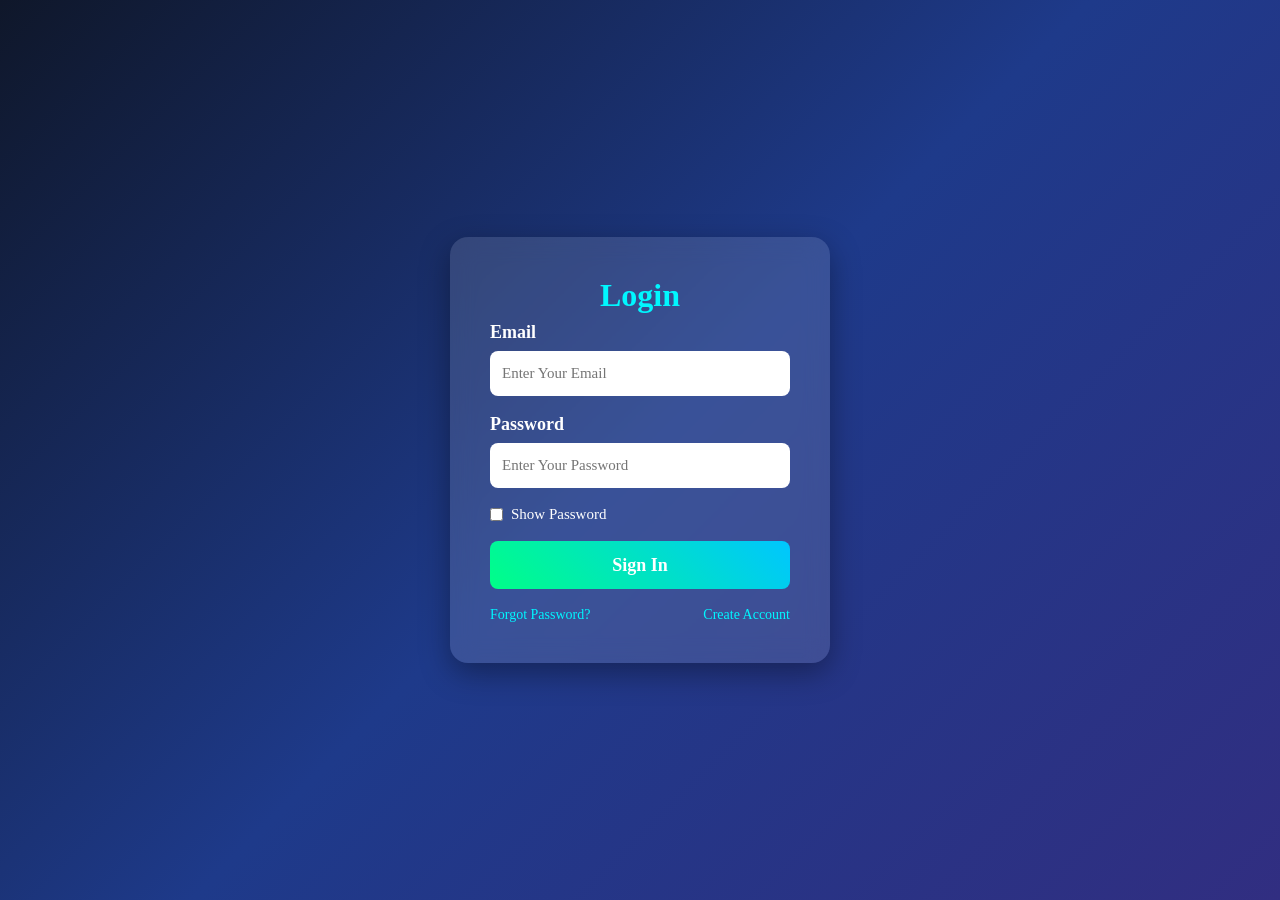
<file: HTML/About.html>
<!DOCTYPE html>
<html lang="en">
<head>
<meta charset="UTF-8">
<meta name="viewport" content="width=device-width, initial-scale=1.0">
<title>Login Form</title>
<link rel="stylesheet" href="../CSS/about.css">
</head>

<body class="about_body">

<div class="form">

    <h2>Login</h2>
    
    <div class="form_menu">
        <label for="username">Email</label>
        <input type="email" id="username" placeholder="Enter your email">
    </div>

    <div class="form_menu">
        <label for="password">Password</label>
        <input type="password" id="password" placeholder="Enter your password">
    </div>

    <div class="form_check">
        <input type="checkbox" id="show">
        <label for="show">Show Password</label>
    </div>
    <div class="form_menu">
        <button>Sign In</button>
        <div class="animation_button"></div>
    </div>

    <div class="extra_links">
        <a href="#">Forgot Password?</a>
        <a href="#">Create Account</a>
    </div>

</div>

</body>
</html>
</file>
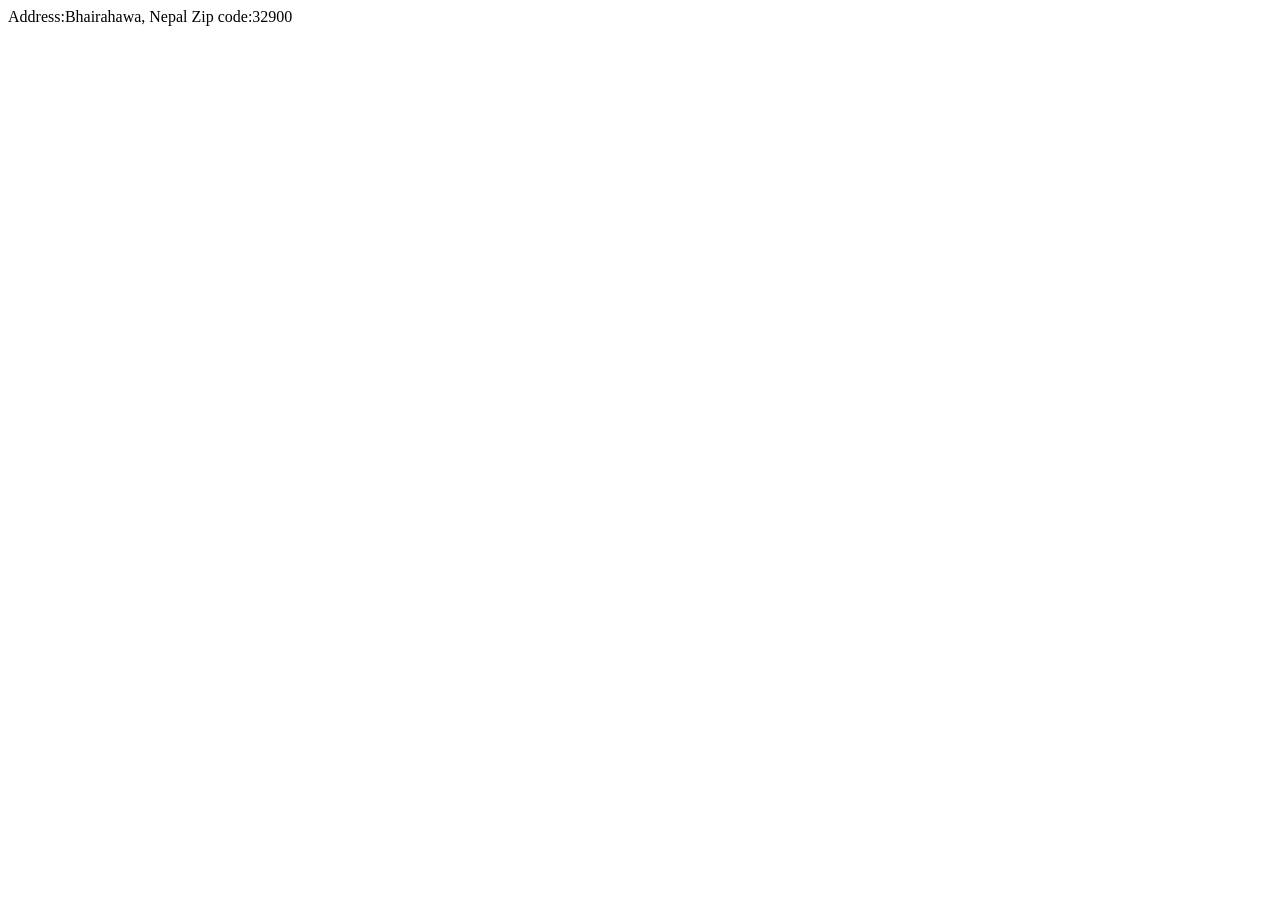
<file: HTML/Address.html>
<!DOCTYPE html>
<html lang="en">
<head>
    <meta charset="UTF-8">
    <meta name="viewport" content="width=device-width, initial-scale=1.0">
    <title>Document</title>
</head>
<body>
    Address:Bhairahawa, Nepal
     Zip code:32900
</body>
</html>
</file>
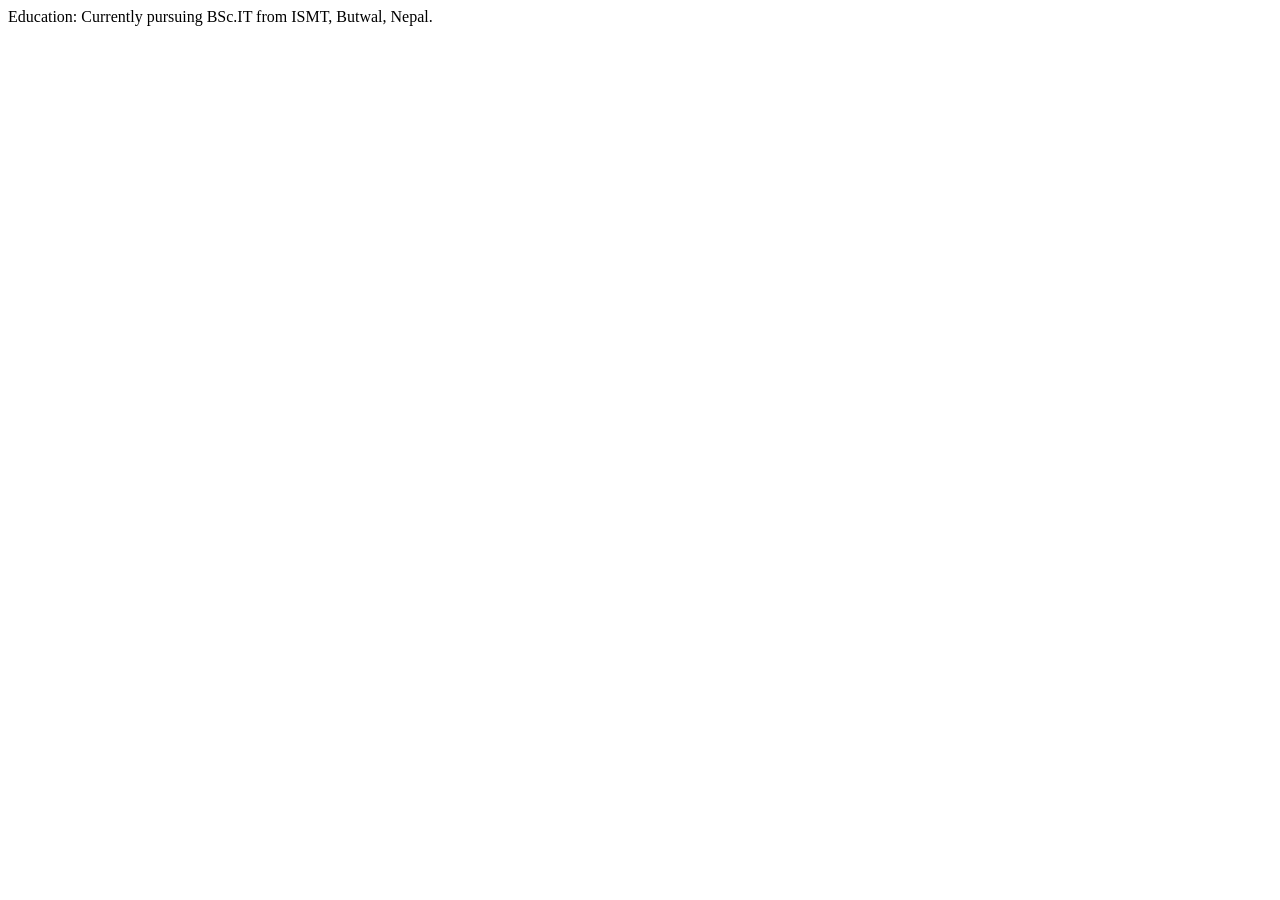
<file: HTML/Education.html>
<!DOCTYPE html>
<html lang="en">
<head>
    <meta charset="UTF-8">
    <meta name="viewport" content="width=device-width, initial-scale=1.0">
    <title>Document</title>
</head>
<body>
    Education: Currently pursuing BSc.IT from ISMT, Butwal, Nepal. 
</body>
</html>
</file>
<file: CSS/about.css>
*{
    margin:0;
    padding:0;
    box-sizing:border-box;
    font-family:'Times New Roman', Times, serif;
}

.about_body{
    min-height:100vh;
    display:flex;
    justify-content:center;
    align-items:center;
    background:linear-gradient(135deg,#0f172a,#1e3a8a,#312e81);

}


.form{
    width:380px;
    background:rgba(255,255,255,0.12);
    backdrop-filter:blur(12px);
    padding: 40px;
    border-radius:18px;
    box-shadow:0 10px 30px rgba(0,0,0,0.35);
    color:white;
    position: absolute;
    top: 50%;
    left: 50%;
    transform: translate(-50%, -50%);
}

.form h2{
    text-align:center;
    font-size:32px;
    margin-bottom:8px;
    color:#00f7ff;
}

.form p{
    text-align:center;
    font-size:15px;
    color:#dbeafe;
    margin-bottom:25px;
}


.form_menu{
    display:flex;
    flex-direction:column;
    gap:8px;
    margin-bottom:18px;

}
@keyframes fadeInUp{
    0%{
        opacity:0;
        transform:translateY(20px);
    }
    100%{
        opacity:1;
        transform:translateY(0);
    }
}

.form_menu label{
    font-size:18px;
    font-weight:600;
}

.form_menu input{
    height:45px;
    padding:0 12px;
    border:none;
    border-radius:8px;
    outline:none;
    font-size:15px;
    text-transform: capitalize;
}

.form_menu input:focus{
    box-shadow:0 0 0 2px #00f7ff;
}

.form_check{
    display:flex;
    align-items:center;
    gap:8px;
    margin-bottom:18px;
    font-size:15px;
}

.animation_button{
    width: 0px;
    left: 0%;
    background-color: red;
    z-index: 10px;
    position: absolute;
    animation:fadeInUp 0.5s ease forwards;
    animation-delay:0.3s;
    opacity:0;
}
.form_menu button{
    height:48px;
    border:none;
    border-radius:8px;
    font-size:18px;
    font-weight:bold;
    color:white;
    cursor:pointer;
    background:linear-gradient(45deg,#00ff87,#00c6ff);
    transition:0.3s;
}

.form_menu button:hover{
    transform:translateY(-2px);
    box-shadow:0 8px 20px rgba(0,255,135,0.4);
}


.extra_links{
    display:flex;
    justify-content:space-between;
    margin-top:12px;
}

.extra_links a{
    color:#00f7ff;
    text-decoration:none;
    font-size:14px;
}

.extra_links a:hover{
    text-decoration:underline;
}


@media(max-width:480px){

.form{
    width:92%;
    padding:25px;
}

.form h2{
    font-size:26px;
}
}
</file>
